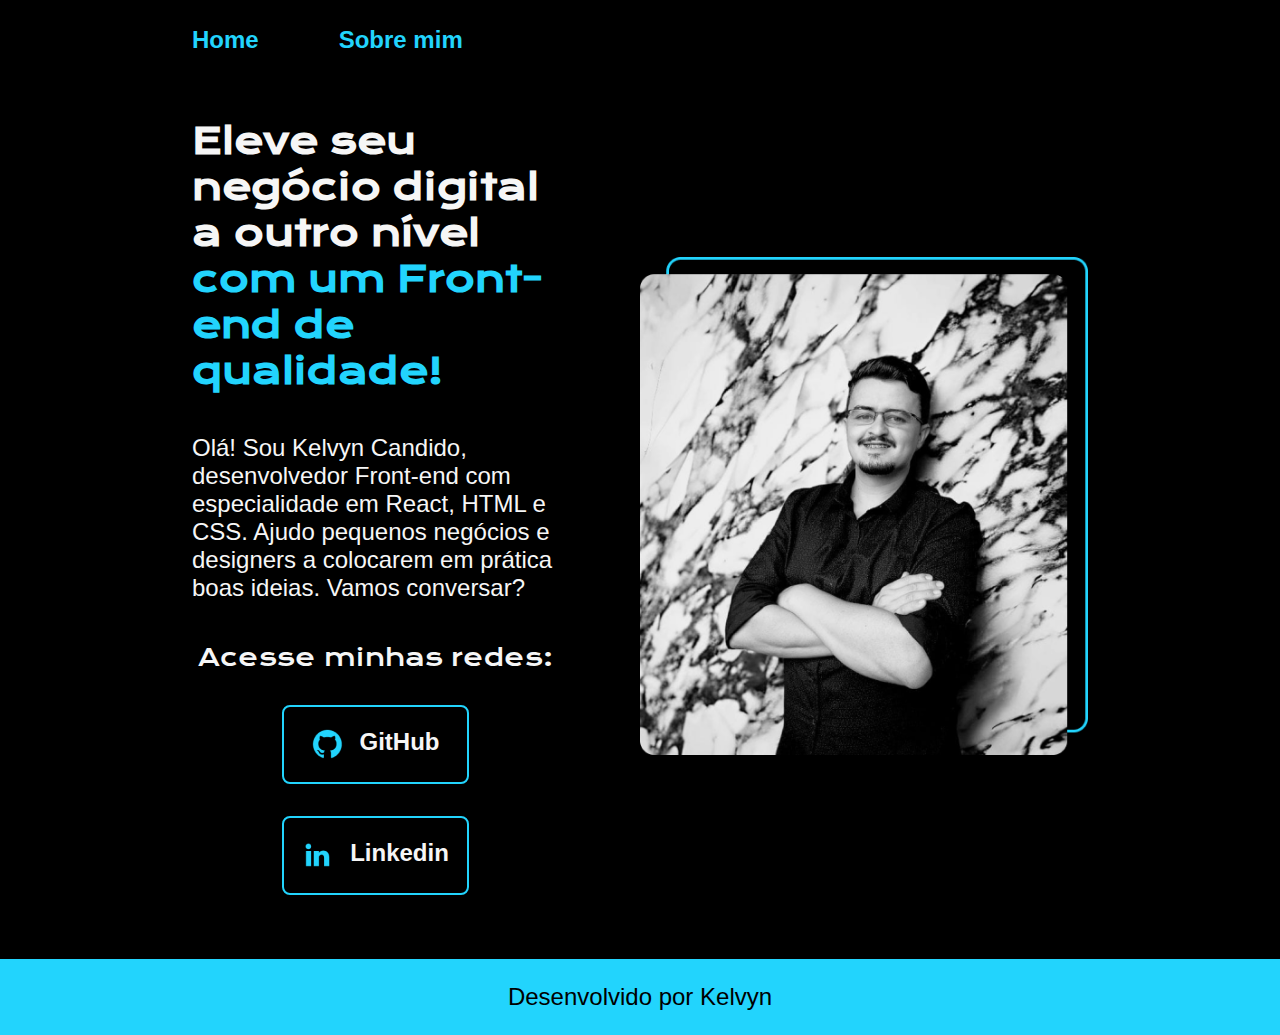
<file: index.html>
<!DOCTYPE html>
<html lang="pt-br">

<head>
    <meta charset="UTF-8">
    <meta http-equiv="X-UA-Compatible" content="IE=edge">
    <meta name="viewport" content="width=device-width, initial-scale=1.0">
    <title>Portifolio</title>
    <link rel="stylesheet" href="./Styles/style.css">
</head>

<body>
    <header class="cabecalho">
        <nav class="cabecalho__menu">
            <a class="cabecalho__menu__link" href="index.html">Home</a>
            <a class="cabecalho__menu__link" href="about.html">Sobre mim</a>
        </nav>
    </header>
    <main class="apresentacao">
        <section class="apresentacao__conteudo">
            <h1 class="apresentacao__conteudo__titulo">Eleve seu negócio digital a outro nível<strong 
            class="titulo-destaque"> com um Front-end de qualidade!
            </strong></h1>
            <p class="apresentacao__conteudo__texto">Olá! Sou Kelvyn Candido, desenvolvedor
            Front-end com especialidade em React, HTML e
            CSS. Ajudo pequenos negócios e designers a
            colocarem em prática boas ideias. Vamos
            conversar?</p>
            <div class="apresentacao__botao">
                <h2 class="apresentacao__botao__titulo">Acesse minhas redes:</h2>
                <a class="apresentacao__link__navegacao" href="https://github.com/KelvynJohnson">
                    <img src="./Assets/github.png">
                    GitHub
                </a>
                <a class="apresentacao__link__navegacao" href="https://www.linkedin.com/in/kelvyn-c%C3%A2ndido-528278173">
                    <img src="./Assets/linkedin.png">
                    Linkedin
                </a>
                
            </div>
        </section>
        <img class="apresentacao__imagem" src="./Assets/Image.png" alt="Foto Kelvyn Candido">
    </main>
    <footer>
        <p class="rodape">Desenvolvido por Kelvyn</p>
    </footer>
</body>

</html>
</file>
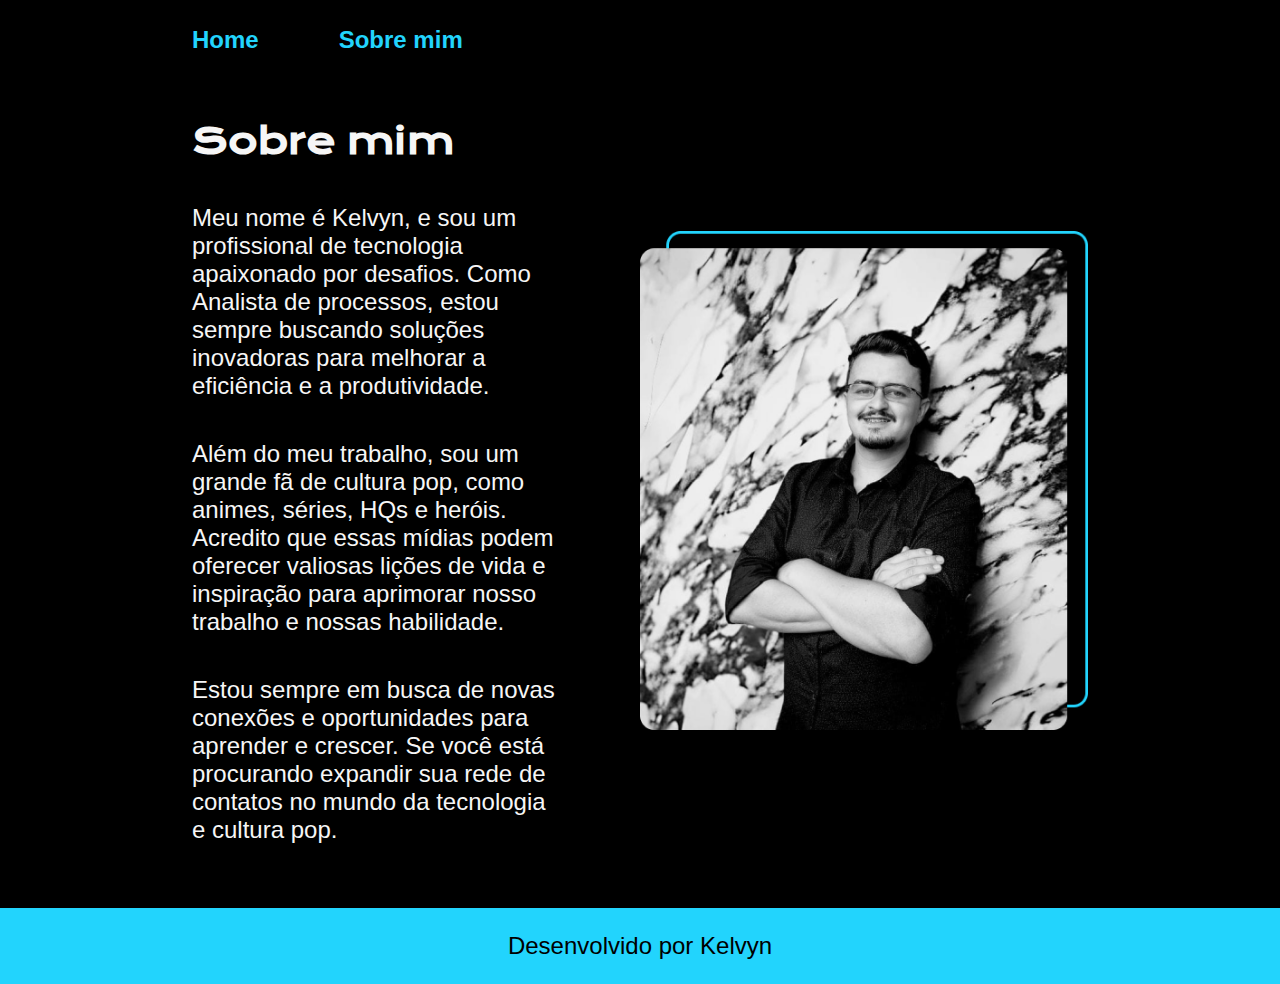
<file: about.html>
<!DOCTYPE html>
<html lang="pt-br">
<head>
    <meta charset="UTF-8">
    <meta http-equiv="X-UA-Compatible" content="IE=edge">
    <meta name="viewport" content="width=device-width, initial-scale=1.0">
    <title>Sobre mim</title>
    <link rel="stylesheet" href="./Styles/style.css">
</head>
<body>
    <header class="cabecalho">
        <nav class="cabecalho__menu">
            <a class="cabecalho__menu__link" href="index.html">Home</a>
            <a class="cabecalho__menu__link" href="about.html">Sobre mim</a>         
        </nav>
    </header>
    <main class="apresentacao">
        <section class="apresentacao__conteudo">
            <h1 class="apresentacao__conteudo__titulo">Sobre mim</h1>
            <p class="apresentacao__conteudo__texto">Meu nome é Kelvyn, e sou um profissional de tecnologia apaixonado por desafios. Como Analista de processos, estou sempre buscando soluções inovadoras para melhorar a eficiência e a produtividade.</p>
            <p class="apresentacao__conteudo__texto">Além do meu trabalho, sou um grande fã de cultura pop, como animes, séries, HQs e heróis. Acredito que essas mídias podem oferecer valiosas lições de vida e inspiração para aprimorar nosso trabalho e nossas habilidade.</p>
            <p class="apresentacao__conteudo__texto">Estou sempre em busca de novas conexões e oportunidades para aprender e crescer. Se você está procurando expandir sua rede de contatos no mundo da tecnologia e cultura pop.</p>
        </section>
        <img class="apresentacao__imagem" src="./Assets/Image.png" alt="Foto Kelvyn Candido">
    </main>
    <footer>
        <p class="rodape">Desenvolvido por Kelvyn</p>
    </footer>
</body>
</html>
</file>
<file: Styles/style.css>
@import url('https://fonts.googleapis.com/css2?family=Inter:wght@400;700&family=Krona+One&display=swap');

:root{
    --cor-primaria: #000000;
    --cor-secundaria: #F6F6F6;
    --cor-terciaria: #22D4FD;
    --cor-hover: #272727;

    --fonte-primaria: 'Krona One', sans-serif;
    --fonte-secundaria: 'Montserrat', sans-serif;
}

*{
    margin: 0;
    padding: 0;
}

body{
    box-sizing: border-box;
    background-color: var(--cor-primaria);
    color: var(--cor-secundaria);
}

.cabecalho{
    padding: 2% 0% 0% 15%;
}

.cabecalho__menu{
    display: flex;
    gap: 80px;
}

.cabecalho__menu__link{
    font-family: var(--fonte-secundaria);
    font-size: 1.5rem;
    font-weight: 600;
    color: var(--cor-terciaria);
    text-decoration: none;
}

.apresentacao{
    padding: 5% 15%;
    display: flex;
    align-items: center;
    justify-content: space-between;
    gap: 82px;
}

.apresentacao__conteudo{
    width: 50%;
    display: flex;
    flex-direction: column;
    gap: 40px;
}

.apresentacao__conteudo__titulo{
    font-size: 2.25rem;
    font-family: var(--fonte-primaria);
}

.titulo-destaque{
    color: var(--cor-terciaria);
}

.apresentacao__conteudo__texto{
    font-size: 1.5rem;
    font-family: var(--fonte-secundaria);
}

.apresentacao__botao{
    display: flex;
    flex-direction: column;
    justify-content: space-between;
    align-items: center;
    gap: 32px;
}

.apresentacao__botao__titulo{
    font-family: var(--fonte-primaria);
    font-weight: 400;
    font-size: 1.5rem;
    
}

.apresentacao__link__navegacao{
    display: flex;
    justify-content: center;
    gap: 16px;
    border: 2px solid  var(--cor-terciaria);    
    width: 50%;
    text-align: center;
    border-radius: 8px;
    font-size: 1.5rem;
    font-weight: 600;
    padding: 21.5px 0;
    text-decoration: none;
    color:  var(--cor-secundaria);
    font-family: var(--fonte-secundaria);
}

.apresentacao__link__navegacao:hover {

    background-color: var(--cor-hover);
}

.apresentacao__imagem {
    width: 50%;
}

.rodape{
    padding: 24px;
    color: var(--cor-primaria);
    background-color: var(--cor-terciaria);
    text-align: center;
    font-family: var(--fonte-secundaria);
    font-size: 1.5rem;
    font-weight: 400;
}

@media (max-width: 1200px) {
    
    .cabecalho{
        padding: 10%;
    }
    .cabecalho__menu{
        justify-content: center;
    }
    .apresentacao {
        flex-direction: column-reverse;
        padding: 5%;
    }
    .apresentacao__conteudo {
        width: auto;
    }

}
</file>
